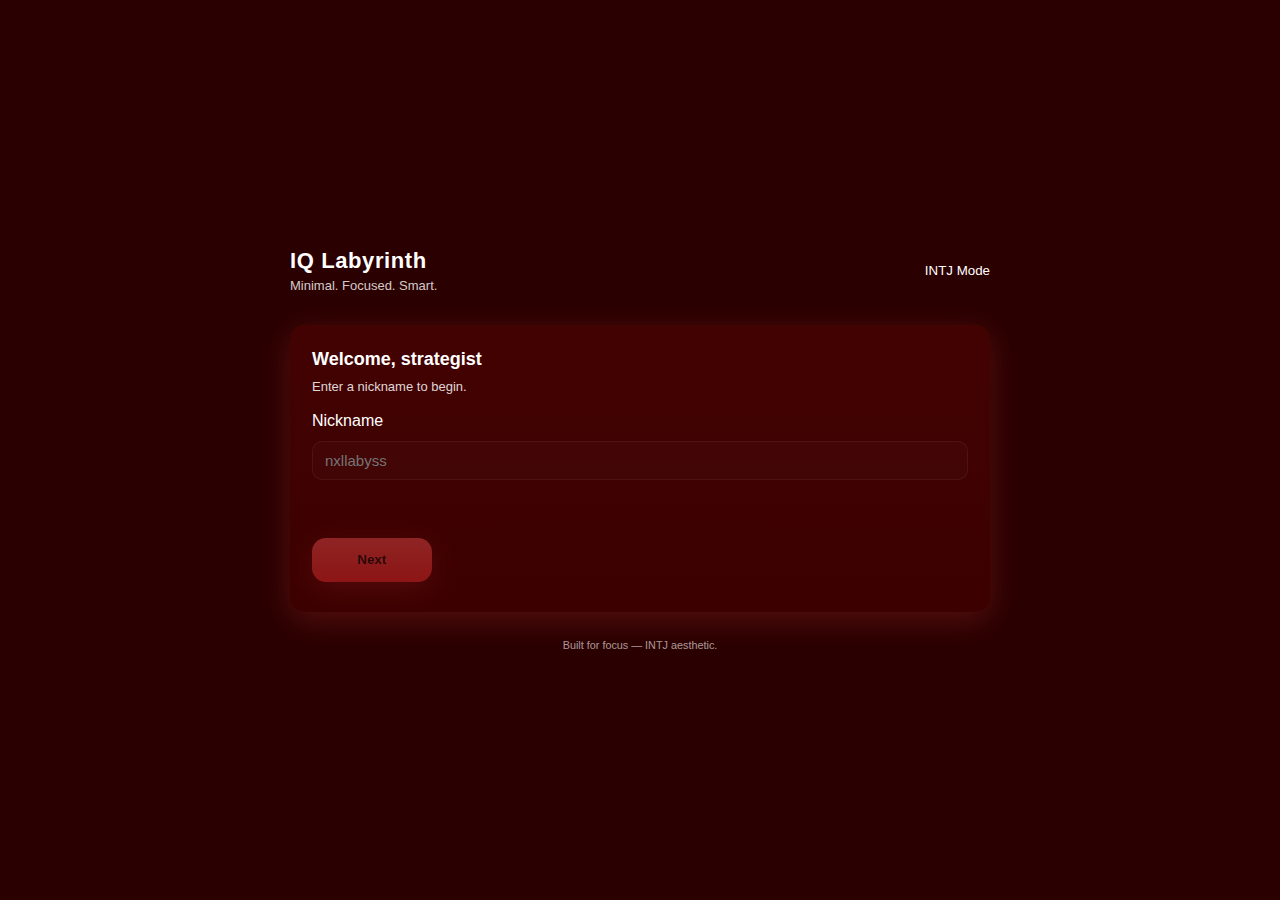
<file: index.html>
<!doctype html>
<html lang="en">
  <head>
    <meta charset="utf-8" />
    <meta name="viewport" content="width=device-width,initial-scale=1" />
    <title>IQ Labyrinth — Dark Red / INTJ</title>
    <meta
      name="description"
      content="IQ Labyrinth — INTJ style minimal IQ test. Step-by-step, responsive, dark-red theme." />

    <!-- Required CSS (separate file) -->
    <link rel="stylesheet" href="style.css" />

    <!-- Accessibility: prefer-reduced-motion handled by CSS/JS -->
  </head>
  <body class="dark-green intj">
    <!-- Root app container: ALL UI is present in DOM once and updated by script.js -->
    <div id="app" class="app" aria-live="polite">
      <!-- Header -->
      <header class="app-header">
        <div class="brand-wrap">
          <h1 class="brand" data-i18n="brand">IQ Labyrinth</h1>
          <p class="tagline" data-i18n="tagline">Minimal. Focused. Smart.</p>
        </div>
        <div class="meta">
          <small class="mode-label" data-i18n="mode">AESTHETIC Mode</small>
        </div>
      </header>

      <!-- Main steps (all present initially; script.js will toggle classes/text) -->
      <main class="app-main" role="main">
        <!-- Step 1: Nickname -->
        <section class="step step--active" data-step="1" aria-hidden="false">
          <h2 class="step-title" data-i18n="step1_title">
            Welcome, strategist
          </h2>
          <p class="step-sub" data-i18n="step1_sub">
            Enter a nickname to begin.
          </p>

          <label class="field" for="nickname" data-i18n="nickname_label"
            >Nickname</label
          >
          <input
            id="nickname"
            class="input"
            type="text"
            maxlength="24"
            autocomplete="nickname"
            placeholder="nxllabyss"
            aria-label="Nickname" />

          <p class="motivation" data-i18n="motivate_1">
            Tiny focus. Big clarity.
          </p>

          <div class="controls">
            <button
              class="btn btn-next"
              data-step-target="2"
              data-delay="800"
              aria-disabled="true"
              aria-label="Next">
              <span data-i18n="next">Next</span>
            </button>
          </div>
        </section>

        <!-- Step 2: Language -->
        <section class="step" data-step="2" aria-hidden="true">
          <h2 class="step-title" data-i18n="step2_title">Choose language</h2>
          <p class="step-sub" data-i18n="step2_sub">
            All UI will adapt to your choice.
          </p>

          <div
            class="options options--lang"
            role="radiogroup"
            aria-label="Language selection">
            <button class="option-btn" data-lang="en" aria-pressed="false">
              English
            </button>
            <button class="option-btn" data-lang="uz" aria-pressed="false">
              O'zbek
            </button>
            <button class="option-btn" data-lang="ru" aria-pressed="false">
              Русский
            </button>
          </div>

          <p class="motivation" data-i18n="motivate_2">
            Language shapes thought — pick one.
          </p>

          <div class="controls">
            <button class="btn btn-prev" data-step-target="1" aria-label="Back">
              ← <span data-i18n="back">Back</span>
            </button>
            <button
              class="btn btn-next"
              data-step-target="3"
              data-delay="800"
              aria-disabled="true">
              <span data-i18n="next">Next</span>
            </button>
          </div>
        </section>

        <!-- Step 3: Difficulty -->
        <section class="step" data-step="3" aria-hidden="true">
          <h2 class="step-title" data-i18n="step3_title">Choose difficulty</h2>
          <p class="step-sub" data-i18n="step3_sub">
            Easy / Medium / Hard — intelligence, measured.
          </p>

          <div
            class="options options--difficulty"
            role="radiogroup"
            aria-label="Difficulty selection">
            <button
              class="option-btn"
              data-difficulty="easy"
              aria-pressed="false">
              Easy
            </button>
            <button
              class="option-btn"
              data-difficulty="medium"
              aria-pressed="false">
              Medium
            </button>
            <button
              class="option-btn"
              data-difficulty="hard"
              aria-pressed="false">
              Hard
            </button>
          </div>

          <p class="motivation" data-i18n="motivate_3">
            Challenge chosen — optimize your approach.
          </p>

          <div class="controls">
            <button class="btn btn-prev" data-step-target="2">
              ← <span data-i18n="back">Back</span>
            </button>
            <button
              class="btn btn-next"
              data-step-target="4"
              data-delay="800"
              aria-disabled="true">
              <span data-i18n="next">Next</span>
            </button>
          </div>
        </section>

        <!-- Step 4: Timer -->
        <section class="step" data-step="4" aria-hidden="true">
          <h2 class="step-title" data-i18n="step4_title">Timer</h2>
          <p class="step-sub" data-i18n="step4_sub">
            No timer or choose a challenge pace.
          </p>

          <div
            class="options options--timer"
            role="radiogroup"
            aria-label="Timer selection">
            <button
              class="option-btn"
              data-timer="none"
              aria-pressed="false"
              data-i18n="timer_none">
              No timer
            </button>
            <button class="option-btn" data-timer="30" aria-pressed="false">
              30s
            </button>
            <button class="option-btn" data-timer="60" aria-pressed="false">
              60s
            </button>
          </div>

          <p class="motivation" data-i18n="motivate_4">
            Time is a constraint — use it or not.
          </p>

          <div class="controls">
            <button class="btn btn-prev" data-step-target="3">
              ← <span data-i18n="back">Back</span>
            </button>
            <button
              class="btn btn-next"
              data-step-target="5"
              data-delay="800"
              aria-disabled="true">
              <span data-i18n="next">Next</span>
            </button>
          </div>
        </section>

        <!-- Step 5: Question count -->
        <section class="step" data-step="5" aria-hidden="true">
          <h2 class="step-title" data-i18n="step5_title">
            How many questions?
          </h2>
          <p class="step-sub" data-i18n="step5_sub">
            Pick a testing length or go Endless.
          </p>

          <div
            class="options options--count"
            role="radiogroup"
            aria-label="Question count">
            <button class="option-btn" data-count="10" aria-pressed="false">
              10
            </button>
            <button class="option-btn" data-count="20" aria-pressed="false">
              20
            </button>
            <button class="option-btn" data-count="30" aria-pressed="false">
              30
            </button>
            <button
              class="option-btn"
              data-count="endless"
              aria-pressed="false"
              data-i18n="endless">
              Endless
            </button>
          </div>

          <p class="info info--endless" data-i18n="endless_info">
            Endless mode: questions continue until you stop — perfect for
            practice.
          </p>
          <p class="motivation" data-i18n="motivate_5">
            Consistency beats speed. Keep steady.
          </p>

          <div class="controls">
            <button class="btn btn-prev" data-step-target="4">
              ← <span data-i18n="back">Back</span>
            </button>
            <button
              class="btn btn-start"
              data-step-target="6"
              data-delay="800"
              aria-disabled="true">
              <span data-i18n="start">Start Test</span>
            </button>
          </div>
        </section>

        <!-- Step 6: Test interface -->
        <section class="step" data-step="6" aria-hidden="true">
          <div class="test-header">
            <div class="player">
              <strong id="player-nickname" class="player-name">—</strong>
              <small
                id="player-meta"
                class="player-meta"
                data-i18n="player_meta"
                >Ready</small
              >
            </div>

            <div class="timer-wrap" aria-hidden="false">
              <div id="timer" class="timer" aria-live="polite">00:00</div>
              <div class="timer-anim" aria-hidden="true"></div>
            </div>
          </div>

          <!-- Progress -->
          <div
            class="progress"
            role="progressbar"
            aria-valuemin="0"
            aria-valuemax="100"
            aria-valuenow="0">
            <div class="progress-bar" id="progress-bar" style="width: 0%"></div>
            <div class="progress-meta">
              <span id="progress-count">0/0</span>
              <span id="progress-percent">0%</span>
            </div>
          </div>

          <!-- Question area -->
          <article class="question-area" aria-live="polite">
            <h3 id="question-text" class="question-text">
              Question will appear here
            </h3>

            <div class="answers" role="list">
              <!-- Four answer buttons (script.js will update labels & states) -->
              <button
                class="answer-btn"
                data-answer-index="0"
                role="listitem"
                aria-pressed="false"></button>
              <button
                class="answer-btn"
                data-answer-index="1"
                role="listitem"
                aria-pressed="false"></button>
              <button
                class="answer-btn"
                data-answer-index="2"
                role="listitem"
                aria-pressed="false"></button>
              <button
                class="answer-btn"
                data-answer-index="3"
                role="listitem"
                aria-pressed="false"></button>
            </div>
          </article>

          <!-- Feedback & controls -->
          <div class="controls test-controls">
            <button class="btn btn-skip" data-action="skip" data-i18n="skip">
              Skip
            </button>
            <button
              class="btn btn-next-question"
              data-action="next-question"
              aria-disabled="true"
              data-delay="800">
              <span data-i18n="next_q">Next</span>
            </button>
          </div>
        </section>

        <!-- Results step -->
        <section class="step" data-step="7" aria-hidden="true">
          <h2 class="step-title" data-i18n="results_title">Results</h2>

          <div class="results-card">
            <p class="results-iq">
              <strong id="iq-score">—</strong>
              <small data-i18n="iq_label">IQ Score</small>
            </p>

            <p id="results-summary" class="results-summary">
              Summary and insights will appear here.
            </p>

            <div class="results-actions">
              <button
                class="btn btn-retry"
                data-action="retry"
                data-i18n="retry">
                Retry
              </button>
              <button
                class="btn btn-share"
                data-action="share"
                data-i18n="share">
                Share
              </button>
            </div>
          </div>

          <p class="motivation" data-i18n="motivate_result">
            You optimized. Well done.
          </p>
        </section>
      </main>

      <footer class="app-footer" role="contentinfo">
        <small data-i18n="footer">Built for focus — INTJ aesthetic.</small>
      </footer>
    </div>

    <!-- Noscript fallback -->
    <noscript>
      <div class="noscript-warning">
        <p data-i18n="noscript">
          JavaScript is required for IQ Labyrinth to function. Please enable
          JavaScript.
        </p>
      </div>
    </noscript>

    <!-- Questions and logic scripts (separate files) -->
    <script src="questions.js"></script>
    <script src="script.js"></script>
  </body>
</html>
</file>
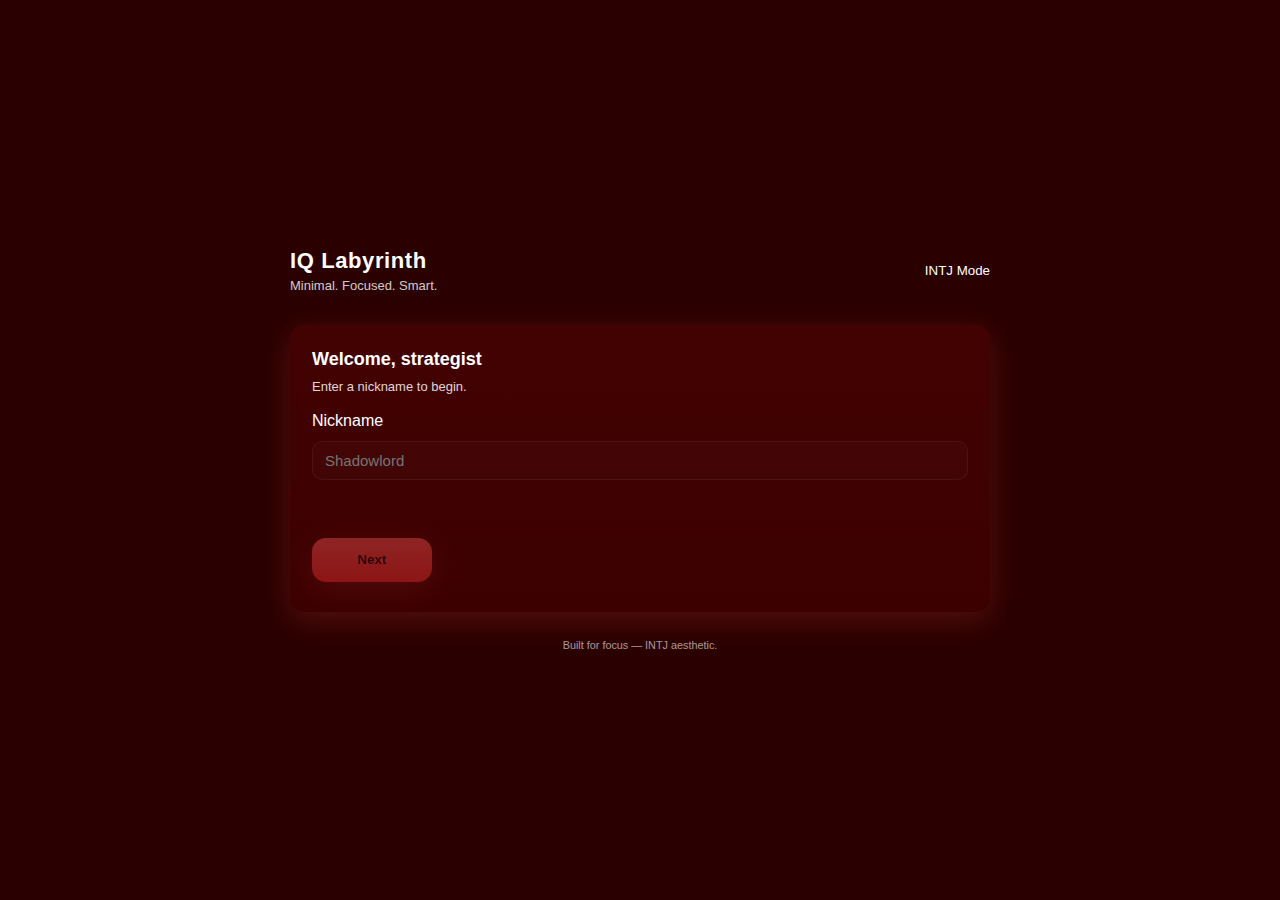
<file: index (8).html>
<!doctype html>
<html lang="en">
<head>
  <meta charset="utf-8" />
  <meta name="viewport" content="width=device-width,initial-scale=1" />
  <title>IQ Labyrinth — Dark Green / INTJ</title>
  <meta name="description" content="IQ Labyrinth — INTJ style minimal IQ test. Step-by-step, responsive, dark-green theme." />

  <!-- Required CSS (separate file) -->
  <link rel="stylesheet" href="style.css">

  <!-- Accessibility: prefer-reduced-motion handled by CSS/JS -->
</head>
<body class="dark-green intj">
  <!-- Root app container: ALL UI is present in DOM once and updated by script.js -->
  <div id="app" class="app" aria-live="polite">
    <!-- Header -->
    <header class="app-header">
      <div class="brand-wrap">
        <h1 class="brand" data-i18n="brand">IQ Labyrinth</h1>
        <p class="tagline" data-i18n="tagline">Minimal. Focused. Smart.</p>
      </div>
      <div class="meta">
        <small class="mode-label" data-i18n="mode">INTJ Mode</small>
      </div>
    </header>

    <!-- Main steps (all present initially; script.js will toggle classes/text) -->
    <main class="app-main" role="main">
      <!-- Step 1: Nickname -->
      <section class="step step--active" data-step="1" aria-hidden="false">
        <h2 class="step-title" data-i18n="step1_title">Welcome, strategist</h2>
        <p class="step-sub" data-i18n="step1_sub">Enter a nickname to begin.</p>

        <label class="field" for="nickname" data-i18n="nickname_label">Nickname</label>
        <input id="nickname" class="input" type="text" maxlength="24" autocomplete="nickname"
               placeholder="Shadowlord" aria-label="Nickname" />

        <p class="motivation" data-i18n="motivate_1">Tiny focus. Big clarity.</p>

        <div class="controls">
          <button class="btn btn-next" data-step-target="2" data-delay="800" aria-disabled="true" aria-label="Next" >
            <span data-i18n="next">Next</span>
          </button>
        </div>
      </section>

      <!-- Step 2: Language -->
      <section class="step" data-step="2" aria-hidden="true">
        <h2 class="step-title" data-i18n="step2_title">Choose language</h2>
        <p class="step-sub" data-i18n="step2_sub">All UI will adapt to your choice.</p>

        <div class="options options--lang" role="radiogroup" aria-label="Language selection">
          <button class="option-btn" data-lang="en" aria-pressed="false">English</button>
          <button class="option-btn" data-lang="uz" aria-pressed="false">O'zbek</button>
          <button class="option-btn" data-lang="ru" aria-pressed="false">Русский</button>
        </div>

        <p class="motivation" data-i18n="motivate_2">Language shapes thought — pick one.</p>

        <div class="controls">
          <button class="btn btn-prev" data-step-target="1" aria-label="Back">
            ← <span data-i18n="back">Back</span>
          </button>
          <button class="btn btn-next" data-step-target="3" data-delay="800" aria-disabled="true">
            <span data-i18n="next">Next</span>
          </button>
        </div>
      </section>

      <!-- Step 3: Difficulty -->
      <section class="step" data-step="3" aria-hidden="true">
        <h2 class="step-title" data-i18n="step3_title">Choose difficulty</h2>
        <p class="step-sub" data-i18n="step3_sub">Easy / Medium / Hard — intelligence, measured.</p>

        <div class="options options--difficulty" role="radiogroup" aria-label="Difficulty selection">
          <button class="option-btn" data-difficulty="easy" aria-pressed="false">Easy</button>
          <button class="option-btn" data-difficulty="medium" aria-pressed="false">Medium</button>
          <button class="option-btn" data-difficulty="hard" aria-pressed="false">Hard</button>
        </div>

        <p class="motivation" data-i18n="motivate_3">Challenge chosen — optimize your approach.</p>

        <div class="controls">
          <button class="btn btn-prev" data-step-target="2">← <span data-i18n="back">Back</span></button>
          <button class="btn btn-next" data-step-target="4" data-delay="800" aria-disabled="true">
            <span data-i18n="next">Next</span>
          </button>
        </div>
      </section>

      <!-- Step 4: Timer -->
      <section class="step" data-step="4" aria-hidden="true">
        <h2 class="step-title" data-i18n="step4_title">Timer</h2>
        <p class="step-sub" data-i18n="step4_sub">No timer or choose a challenge pace.</p>

        <div class="options options--timer" role="radiogroup" aria-label="Timer selection">
          <button class="option-btn" data-timer="none" aria-pressed="false" data-i18n="timer_none">No timer</button>
          <button class="option-btn" data-timer="30" aria-pressed="false">30s</button>
          <button class="option-btn" data-timer="60" aria-pressed="false">60s</button>
        </div>

        <p class="motivation" data-i18n="motivate_4">Time is a constraint — use it or not.</p>

        <div class="controls">
          <button class="btn btn-prev" data-step-target="3">← <span data-i18n="back">Back</span></button>
          <button class="btn btn-next" data-step-target="5" data-delay="800" aria-disabled="true">
            <span data-i18n="next">Next</span>
          </button>
        </div>
      </section>

      <!-- Step 5: Question count -->
      <section class="step" data-step="5" aria-hidden="true">
        <h2 class="step-title" data-i18n="step5_title">How many questions?</h2>
        <p class="step-sub" data-i18n="step5_sub">Pick a testing length or go Endless.</p>

        <div class="options options--count" role="radiogroup" aria-label="Question count">
          <button class="option-btn" data-count="10" aria-pressed="false">10</button>
          <button class="option-btn" data-count="20" aria-pressed="false">20</button>
          <button class="option-btn" data-count="30" aria-pressed="false">30</button>
          <button class="option-btn" data-count="endless" aria-pressed="false" data-i18n="endless">Endless</button>
        </div>

        <p class="info info--endless" data-i18n="endless_info">Endless mode: questions continue until you stop — perfect for practice.</p>
        <p class="motivation" data-i18n="motivate_5">Consistency beats speed. Keep steady.</p>

        <div class="controls">
          <button class="btn btn-prev" data-step-target="4">← <span data-i18n="back">Back</span></button>
          <button class="btn btn-next" data-step-target="6" data-delay="800" aria-disabled="true">
            <span data-i18n="start">Start Test</span>
          </button>
        </div>
      </section>

      <!-- Step 6: Test interface -->
      <section class="step" data-step="6" aria-hidden="true">
        <div class="test-header">
          <div class="player">
            <strong id="player-nickname" class="player-name">—</strong>
            <small id="player-meta" class="player-meta" data-i18n="player_meta">Ready</small>
          </div>

          <div class="timer-wrap" aria-hidden="false">
            <div id="timer" class="timer" aria-live="polite">00:00</div>
            <div class="timer-anim" aria-hidden="true"></div>
          </div>
        </div>

        <!-- Progress -->
        <div class="progress" role="progressbar" aria-valuemin="0" aria-valuemax="100" aria-valuenow="0">
          <div class="progress-bar" id="progress-bar" style="width:0%"></div>
          <div class="progress-meta">
            <span id="progress-count">0/0</span>
            <span id="progress-percent">0%</span>
          </div>
        </div>

        <!-- Question area -->
        <article class="question-area" aria-live="polite">
          <h3 id="question-text" class="question-text">Question will appear here</h3>

          <div class="answers" role="list">
            <!-- Four answer buttons (script.js will update labels & states) -->
            <button class="answer-btn" data-answer-index="0" role="listitem" aria-pressed="false"></button>
            <button class="answer-btn" data-answer-index="1" role="listitem" aria-pressed="false"></button>
            <button class="answer-btn" data-answer-index="2" role="listitem" aria-pressed="false"></button>
            <button class="answer-btn" data-answer-index="3" role="listitem" aria-pressed="false"></button>
          </div>
        </article>

        <!-- Feedback & controls -->
        <div class="controls test-controls">
          <button class="btn btn-skip" data-action="skip" data-i18n="skip">Skip</button>
          <button class="btn btn-next-question" data-action="next-question" aria-disabled="true" data-delay="800">
            <span data-i18n="next_q">Next</span>
          </button>
        </div>
      </section>

      <!-- Results step -->
      <section class="step" data-step="7" aria-hidden="true">
        <h2 class="step-title" data-i18n="results_title">Results</h2>

        <div class="results-card">
          <p class="results-iq">
            <strong id="iq-score">—</strong>
            <small data-i18n="iq_label">IQ Score</small>
          </p>

          <p id="results-summary" class="results-summary">Summary and insights will appear here.</p>

          <div class="results-actions">
            <button class="btn btn-retry" data-action="retry" data-i18n="retry">Retry</button>
            <button class="btn btn-share" data-action="share" data-i18n="share">Share</button>
          </div>
        </div>

        <p class="motivation" data-i18n="motivate_result">You optimized. Well done.</p>
      </section>
    </main>

    <footer class="app-footer" role="contentinfo">
      <small data-i18n="footer">Built for focus — INTJ aesthetic.</small>
    </footer>
  </div>

  <!-- Noscript fallback -->
  <noscript>
    <div class="noscript-warning">
      <p data-i18n="noscript">JavaScript is required for IQ Labyrinth to function. Please enable JavaScript.</p>
    </div>
  </noscript>

  <!-- Questions and logic scripts (separate files) -->
  <script src="questions.js"></script>
  <script src="script.js"></script>
</body>
</html>
</file>
<file: style.css>
/* IQ Labyrinth — Dark Red / INTJ style
   Filename: style.css
   Purpose: Dark Red theme, minimal INTJ UI, responsive, animations.
*/

/* ---------------------------
   Theme variables
   --------------------------- */
:root{
  --bg: #2b0000;           /* page background */
  --panel: #3d0000;        /* container background */
  --accent: #ff4c4c;       /* primary accent (buttons, progress) */
  --accent-weak: #ffb3b3;  /* softer accent (timer text) */
  --muted: #550000;        /* progress background / muted lines */
  --text: #ffffff;         /* primary text */
  --success: #00ff88;      /* correct flash */
  --danger: #ff4444;       /* wrong flash / shake */
  --glass: rgba(255,76,76,0.2);
  --shadow-neon: 0 8px 30px rgba(255,76,76,0.2);
  --radius: 12px;
  --max-width: 700px;
  --gap: 16px;
  --btn-padding: 12px 18px;
  --btn-radius: 10px;
  --transition-fast: 180ms;
  --transition-slow: 320ms;
  --font-sans: "Inter", "Segoe UI", Roboto, "Helvetica Neue", Arial, sans-serif;
}

/* ---------------------------
   Base / Reset
   --------------------------- */
* { box-sizing: border-box; }
html,body{
  height:100%;
  margin:0;
  font-family: var(--font-sans);
  background: var(--bg);
  color: var(--text);
  -webkit-font-smoothing:antialiased;
  -moz-osx-font-smoothing:grayscale;
  line-height:1.4;
  -webkit-tap-highlight-color: transparent;
}

/* Container centering */
#app{
  min-height:100vh;
  display:flex;
  flex-direction:column;
  align-items:center;
  justify-content:center;
  padding:28px;
}

/* Main content panel */
.app-main, .app-header, .app-footer{
  width:100%;
  max-width: var(--max-width);
}

.app-header{
  margin-bottom: 18px;
  display:flex;
  align-items:center;
  justify-content:space-between;
  gap:12px;
}

.brand {
  font-size:22px;
  letter-spacing:0.6px;
  margin:0;
  font-weight:600;
}
.tagline{
  margin:0;
  color: rgba(255,255,255,0.8);
  font-size:13px;
}

/* Panel style for each step */
.step{
  background: linear-gradient(180deg, rgba(255,76,76,0.03) 0%, rgba(0,0,0,0.02) 100%), var(--panel);
  border-radius: 15px;
  box-shadow: var(--shadow-neon);
  padding: 22px;
  margin: 12px 0;
  max-width:100%;
  width:100%;
  display:none;               /* script toggles .step--active */
  opacity:0;
  transform: translateY(8px);
  transition: opacity var(--transition-fast) ease, transform var(--transition-fast) ease;
}

/* Visible step */
.step--active{
  display:block;
  opacity:1;
  transform:none;
}

/* Minimal headings */
.step-title{
  margin:0 0 6px 0;
  font-size:18px;
  font-weight:700;
  color: var(--text);
}
.step-sub{
  margin:0 0 14px 0;
  color: rgba(255,255,255,0.85);
  font-size:13px;
}

/* Motivation / step messages (italic + subtle fade-in) */
.motivation, .info{
  margin-top:12px;
  font-style:italic;
  color: rgba(255,255,255,0.75);
  font-size:13px;
  opacity:0;
  transform: translateY(6px);
  animation: fadeInSub 420ms var(--transition-fast) ease forwards;
}
@keyframes fadeInSub{
  to { opacity:1; transform:none; }
}

/* Input */
.input{
  width:100%;
  padding:10px 12px;
  border-radius:10px;
  border:1px solid rgba(255,255,255,0.06);
  background: rgba(255,255,255,0.02);
  color:var(--text);
  font-size:15px;
  outline:none;
  margin-top:8px;
  transition: box-shadow var(--transition-fast), border-color var(--transition-fast);
}
.input:focus{
  box-shadow: 0 6px 18px rgba(255,76,76,0.08);
  border-color: rgba(255,76,76,0.28);
}

/* Options (radio-like buttons) */
.options{
  display:flex;
  gap:10px;
  flex-wrap:wrap;
  margin-top:10px;
}
.option-btn{
  flex: 1 1 140px;
  min-width: 100px;
  padding: var(--btn-padding);
  border-radius: var(--btn-radius);
  background: rgba(0,0,0,0.12);
  color: var(--text);
  border: 1px solid rgba(255,255,255,0.04);
  cursor:pointer;
  transition: transform var(--transition-fast) ease, box-shadow var(--transition-fast) ease, background var(--transition-fast);
  text-align:center;
  font-weight:600;
}
.option-btn[aria-pressed="true"],
.option-btn.active{
  background: linear-gradient(180deg, rgba(255,76,76,0.12), rgba(255,76,76,0.06));
  box-shadow: 0 8px 26px rgba(255,76,76,0.08);
  transform: translateY(-3px);
  border-color: rgba(255,76,76,0.22);
}

/* Buttons general */
.controls{
  display:flex;
  gap:10px;
  margin-top:20px;
  align-items:center;
  flex-wrap:wrap;
}
.btn{
  padding: 12px 18px;
  border-radius: var(--btn-radius);
  background: rgba(255,255,255,0.03);
  color: var(--text);
  border: 1px solid rgba(255,255,255,0.06);
  cursor:pointer;
  font-weight:700;
  min-height:44px;
  min-width:88px;
  transition: transform var(--transition-fast) ease, background var(--transition-fast), box-shadow var(--transition-fast);
  margin: 8px 0;
  display:inline-flex;
  align-items:center;
  justify-content:center;
}
.btn:hover{
  filter: brightness(1.08);
  transform: translateY(-2px);
  box-shadow: 0 10px 30px rgba(255,76,76,0.06);
}

/* Next button — prominent */
.btn-next, .btn-start, .btn-next-question{
  background: linear-gradient(180deg, var(--accent), #ff2b2b);
  color: #111;
  border: none;
  padding: 14px 22px;
  border-radius: 14px;
  box-shadow: 0 8px 30px rgba(255,76,76,0.28);
  min-width:120px;
  transition: opacity var(--transition-slow) ease, transform var(--transition-fast) ease;
  opacity:0;
  transform: translateY(8px);
}

/* Visible class to show next with delay (script should add .visible) */
.btn-next.visible, .btn-start.visible, .btn-next-question.visible{
  opacity:1;
  transform:none;
  transition-delay: 0.8s; /* 0.8s delay before fade-in */
}

/* Disabled state */
.btn[aria-disabled="true"], .btn:disabled{
  opacity:0.45;
  cursor:not-allowed;
  transform:none;
  filter: grayscale(0.1);
}

/* Skip / small action */
.btn-skip{
  background: transparent;
  border:1px solid rgba(255,255,255,0.06);
  color: rgba(255,255,255,0.9);
  padding:10px 14px;
}

/* Answers area */
.question-area{
  margin-top:18px;
}
.question-text{
  margin:6px 0 12px 0;
  font-size:17px;
  color: var(--text);
}

/* Answer buttons */
.answers{
  display:grid;
  grid-template-columns: 1fr 1fr;
  gap:12px;
}
.answer-btn{
  padding:14px;
  border-radius: 12px;
  background: rgba(0,0,0,0.12);
  border:1px solid rgba(255,255,255,0.04);
  color:var(--text);
  font-weight:600;
  text-align:center;
  min-height:64px;
  cursor:pointer;
  transition: transform var(--transition-fast), box-shadow var(--transition-fast), background var(--transition-fast);
  will-change: transform;
}
.answer-btn:hover{
  transform: translateY(-3px);
  box-shadow: 0 8px 24px rgba(255,76,76,0.06);
}

/* Correct / Wrong states (script toggles .correct or .wrong) */
.answer-btn.correct{
  animation: flashGreen 420ms ease forwards;
  border-color: rgba(0,255,136,0.55);
  box-shadow: 0 8px 28px rgba(0,255,136,0.08);
}
@keyframes flashGreen{
  0% { transform: scale(1); background: linear-gradient(180deg, rgba(0,255,136,0.14), rgba(0,255,136,0.06)); }
  40% { transform: scale(1.06); box-shadow: 0 18px 40px rgba(0,255,136,0.12); }
  100% { transform: scale(1); background: rgba(0,0,0,0.06); }
}

/* Wrong/shake */
.answer-btn.wrong{
  animation: shakeX 420ms cubic-bezier(.36,.07,.19,.97) both;
  border-color: rgba(255,68,68,0.7);
  background: linear-gradient(180deg, rgba(255,68,68,0.06), rgba(255,68,68,0.02));
  box-shadow: 0 6px 18px rgba(255,68,68,0.06);
}
@keyframes shakeX{
  10%, 90% { transform: translateX(-6px); }
  20%, 80% { transform: translateX(6px); }
  30%, 50%, 70% { transform: translateX(-3px); }
  40%, 60% { transform: translateX(3px); }
  100% { transform: translateX(0); }
}

/* Progress bar */
.progress{
  margin-top:14px;
  background: var(--muted);
  border-radius:6px;
  height: 12px;
  position:relative;
  overflow:hidden;
}
.progress-bar{
  height:100%;
  width:0%;
  background: linear-gradient(90deg, var(--accent), #ff7b7b);
  transition: width 0.3s ease;
  border-radius:6px;
  box-shadow: inset 0 -6px 18px rgba(0,0,0,0.15);
}
.progress-meta{
  display:flex;
  justify-content:space-between;
  margin-top:8px;
  font-size:13px;
  color: rgba(255,255,255,0.9);
}

/* Timer */
.timer-wrap{
  display:flex;
  align-items:center;
  gap:12px;
}
.timer{
  background: rgba(255,255,255,0.02);
  color: var(--accent-weak);
  font-weight:800;
  padding:8px 12px;
  border-radius: 10px;
  font-size:16px;
  text-align:center;
  min-width:86px;
  box-shadow: 0 6px 18px rgba(255,76,76,0.04);
  transition: box-shadow 220ms ease, transform 220ms ease;
}

/* Timer pulse animation (when counting down; script should toggle .counting) */
.timer.counting{
  animation: timerPulse 1.4s ease-in-out infinite;
  box-shadow: 0 8px 30px rgba(255,76,76,0.12);
}
@keyframes timerPulse{
  0% { transform: scale(1); box-shadow: 0 6px 18px rgba(255,76,76,0.06); }
  50% { transform: scale(1.02); box-shadow: 0 12px 34px rgba(255,76,76,0.14); }
  100% { transform: scale(1); box-shadow: 0 6px 18px rgba(255,76,76,0.06); }
}

/* Results */
.results-card{
  background: rgba(255,255,255,0.02);
  padding:18px;
  border-radius:12px;
  display:flex;
  flex-direction:column;
  gap:12px;
  align-items:flex-start;
}
.results-iq{
  display:flex;
  align-items:baseline;
  gap:12px;
  font-size:28px;
  margin:0;
  color: var(--text);
}
.results-summary{
  color: rgba(255,255,255,0.9);
}

/* Footer */
.app-footer{
  margin-top:12px;
  text-align:center;
  color: rgba(255,255,255,0.6);
  font-size:13px;
}

/* Misc */
.noscript-warning{
  max-width: var(--max-width);
  margin: 18px auto;
  padding: 12px;
  border-radius:10px;
  background: rgba(255,76,76,0.06);
  color: var(--text);
  border: 1px solid rgba(255,76,76,0.08);
}

/* Subtle neon glow on focusable elements for INTJ mood */
:focus{
  outline: none;
}
.btn:focus, .option-btn:focus, .answer-btn:focus, .input:focus{
  box-shadow: 0 10px 30px rgba(255,76,76,0.12);
  transform: translateY(-1px);
}

/* ---------------------------
   Responsive rules
   --------------------------- */
@media (max-width:700px){
  :root{ --max-width: 100%; }
  .answers{ grid-template-columns: 1fr; }
  .option-btn{ flex: 1 1 100%; }
  .brand{ font-size:18px; }
  .step{ padding:16px; }
  .btn-next{ min-width:100%; }
}

/* ---------------------------
   Accessibility and reduced motion
   --------------------------- */
@media (prefers-reduced-motion: reduce){
  * { animation-duration: 0ms !important; animation-iteration-count: 1 !important; transition-duration: 0ms !important; }
}

/* ---------------------------
   Utility / helper classes (script-friendly)
   --------------------------- */

/* When script marks a step as active it will add .step--active (handled above) */

/* Progress percent text */
#progress-percent{ font-weight:700; }

/* A subtle glow for active elements (INTJ) */
.active-glow{
  box-shadow: 0 12px 40px rgba(255,76,76,0.12);
}

/* For endless mode info emphasis */
.info--endless{
  background: rgba(255,76,76,0.02);
  padding:8px 10px;
  border-radius:10px;
  border:1px solid rgba(255,76,76,0.04);
  margin-top:10px;
  font-size:13px;
}

/* tiny helper for visually-hidden accessible labels */
.visually-hidden{
  position:absolute !important;
  height:1px; width:1px;
  overflow:hidden;
  clip:rect(1px,1px,1px,1px);
  white-space:nowrap;
}

/* End of file */
</file>
